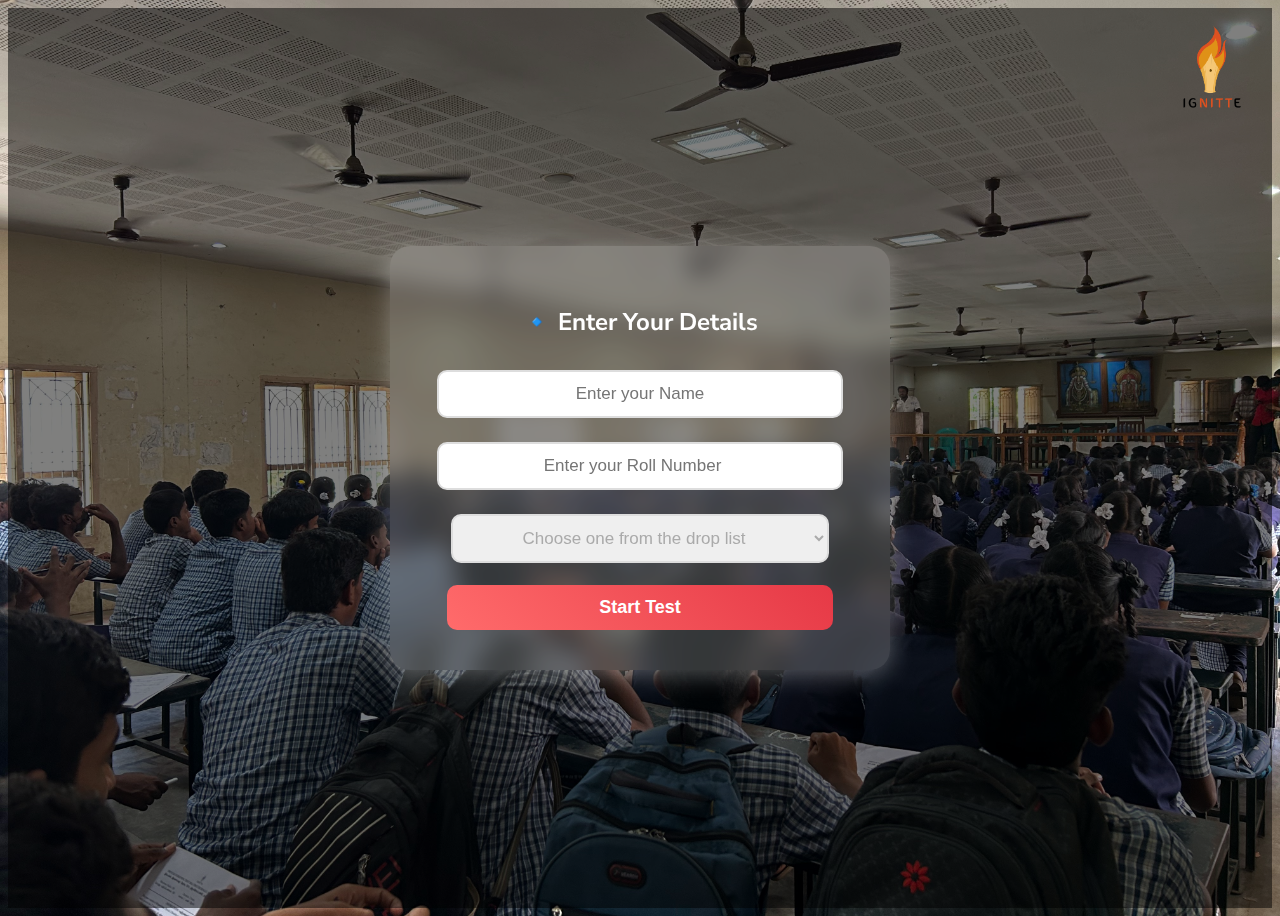
<file: index.html>
<!DOCTYPE html>
<html lang="en">
<head>
    <meta charset="UTF-8">
    <meta name="viewport" content="width=device-width, initial-scale=1.0">
    <title>Login - Online Test</title>
    
	
    <!-- 🖋 Google Font -->
    <link href="https://fonts.googleapis.com/css2?family=Nunito+Sans:wght@300;400;600;700&display=swap" rel="stylesheet">
    
    <style>
        /* 🌄 Background Image with Overlay */
        body {
            font-family: 'Nunito Sans', sans-serif;
            text-align: center;
            background: url('background.jpg') no-repeat center center fixed;
            background-size: cover;
            height: 100vh;
            display: flex;
            justify-content: center;
            align-items: center;
            position: relative;
        }

        /* 🌫 Dark Fading Effect */
        body::before {
            content: "";
            position: absolute;
            top: 0;
            left: 0;
            width: 100%;
            height: 100%;
            background: rgba(0, 0, 0, 0.5);
            z-index: -1;
        }

        /* 📦 Semi-Transparent Glassmorphism Form Container */
        .container {
            background: rgba(255, 255, 255, 0.2);
            padding: 40px;
            border-radius: 20px;
            box-shadow: 0px 5px 25px rgba(255, 255, 255, 0.3);
            width: 420px;
            text-align: center;
            position: relative;
            backdrop-filter: blur(12px);
        }

        /* 🏆 Logo Styling */
        .logo {
            position: absolute;
            top: 15px;
            right: 15px;
            width: 90px;
            height: auto;
        }

        /* 🔷 Stylish Title */
        h2 {
            font-weight: 700;
            font-size: 24px;
            color: #fff;
            margin-bottom: 20px;
        }

        /* 📥 Input Fields */
        input, select {
            width: 90%;
            padding: 12px;
            margin: 12px 0;
            font-size: 17px;
            border-radius: 10px;
            border: 2px solid #ddd;
            outline: none;
            transition: all 0.3s ease-in-out;
            text-align: center;
            color: #aaa; /* Faded effect */
        }

        /* 🖌 Stylish Input Focus Effect */
        input:focus, select:focus {
            border-color: #ff6b6b;
            box-shadow: 0px 0px 12px rgba(255, 107, 107, 0.4);
        }

        /* 🚀 Gradient Button */
        button {
            width: 92%;
            padding: 12px;
            background: linear-gradient(45deg, #ff6b6b, #e63946);
            color: white;
            font-size: 18px;
            font-weight: bold;
            border: none;
            border-radius: 10px;
            cursor: pointer;
            transition: all 0.3s ease-in-out;
            margin-top: 10px;
        }

        button:hover {
            background: linear-gradient(45deg, #e63946, #b71c1c);
            box-shadow: 0px 5px 15px rgba(255, 0, 0, 0.4);
        }

        /* 👌 Dropdown Placeholder Effect */
        select:valid {
            color: #000; /* Change to black when selected */
        }
    </style>
</head>
<body>
   

    <!-- 🏆 Logo Image -->
    <img src="logo.png" alt="Logo" class="logo">

    <div class="container">
        <h2>🔹 Enter Your Details</h2>
        <form id="loginForm">
            <input type="text" id="name" placeholder="Enter your Name" required><br>
            <input type="number" id="roll" placeholder="Enter your Roll Number" required><br>

            <!-- 👇 Updated Dropdown -->
            <select id="subject" required>
                <option value="" disabled selected hidden>Choose one from the drop list</option>
                <option value="math">Math</option>
                <option value="physics">Physics</option>
                <option value="chemistry">Chemistry</option>
                <option value="design">Design</option>
            </select><br>

            <button type="submit">Start Test</button>
        </form>
    </div>

    <script>
        document.getElementById("loginForm").addEventListener("submit", function(event) {
            event.preventDefault();
            let name = document.getElementById("name").value.trim();
            let roll = document.getElementById("roll").value.trim();
            let subject = document.getElementById("subject").value;

            if (name === "" || roll === "" || subject === "") {
                alert("Please fill in all details.");
                return;
            }

            if (!/^\d+$/.test(roll)) {
                alert("Roll Number should contain only numbers.");
                return;
            }

            // Store subject in sessionStorage
            sessionStorage.setItem("selectedSubject", subject);

            // Redirect based on subject
            if (subject === "math") {
                window.location.href = `mathtestpage.html?name=${name}&roll=${roll}&subject=${subject}`;
            } else if (subject === "physics") {
                window.location.href = `phytestpage.html?name=${name}&roll=${roll}&subject=${subject}`;
            } else if ( subject === "chemistry" ) {
                window.location.href = `chemtestpage.html?name=${name}&roll=${roll}&subject=${subject}`;
            } else {
                window.location.href = `designtest.html?name=${name}&roll=${roll}&subject=${subject}`;
            }
                
            
        });
    </script>

</body>
</html>
</file>
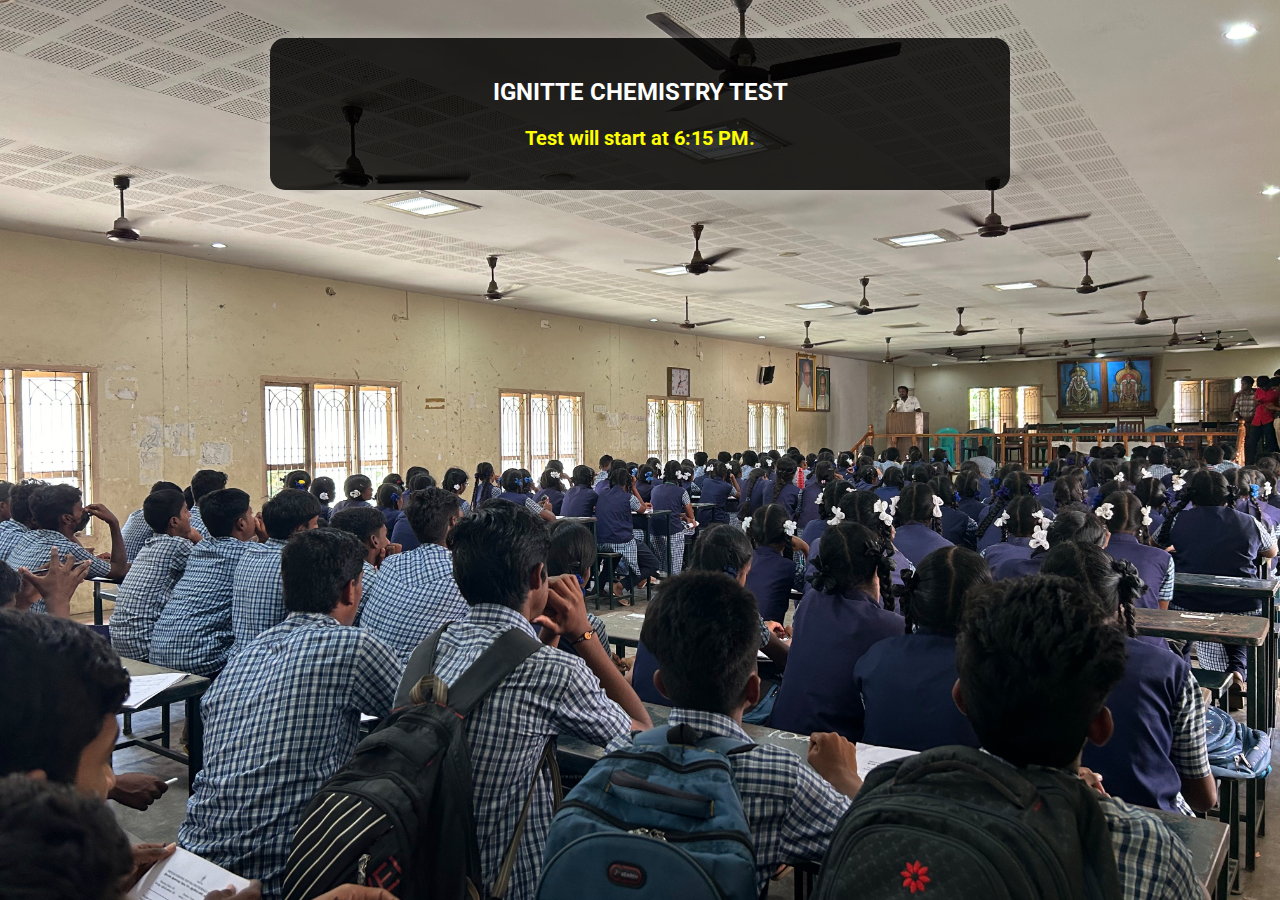
<file: chemtestpage.html>
<!DOCTYPE html>
<html lang="en">
<head>
    <meta charset="UTF-8">
    <meta name="viewport" content="width=device-width, initial-scale=1.0">
    <title>Chemistry Test</title>
    <link href="https://fonts.googleapis.com/css2?family=Roboto:wght@300;400;700&display=swap" rel="stylesheet">
    <style>
        body {
            font-family: 'Roboto', sans-serif;
            background: url('background.jpg') no-repeat center center fixed;
            background-size: cover;
            color: white;
            text-align: center;
            padding: 30px;
        }

        .container {
            background: rgba(0, 0, 0, 0.8);
            padding: 20px;
            border-radius: 15px;
            box-shadow: 0px 0px 15px rgba(255, 255, 255, 0.3);
            width: 80%;
            max-width: 700px;
            margin: auto;
        }

        .message {
            font-size: 20px;
            font-weight: bold;
            color: yellow;
        }

        .hidden {
            display: none;
        }

        .question img {
            width: 100%;
            max-width: 400px;
            border-radius: 10px;
            margin: 10px 0;
        }
    </style>
</head>
<body>

    <div class="container">
        <h2> IGNITTE CHEMISTRY TEST </h2>
        <p id="testMessage" class="message"></p>

        <div id="testContent" class="hidden">
            <!-- MCQ Questions -->
            <div class="question">
                <p><b>1️⃣</b></p>
                <img src="m1.png" alt="Question 1">
                <br>
                <input type="radio" name="m1" value="A"> A
                <input type="radio" name="m1" value="B"> B
                <input type="radio" name="m1" value="C"> C
                <input type="radio" name="m1" value="D"> D
            </div>

            <div class="question">
                <p><b>2️⃣</b></p>
                <img src="m2.png" alt="Question 2">
                <br>
                <input type="radio" name="m2" value="A"> A
                <input type="radio" name="m2" value="B"> B
                <input type="radio" name="m2" value="C"> C
                <input type="radio" name="m2" value="D"> D
            </div>

            <div class="question">
                <p><b>3️⃣</b></p>
                <img src="m3.png" alt="Question 3">
                <br>
                <input type="radio" name="m3" value="A"> A
                <input type="radio" name="m3" value="B"> B
                <input type="radio" name="m3" value="C"> C
                <input type="radio" name="m3" value="D"> D
            </div>

            <div class="question">
                <p><b>4️⃣</b></p>
                <img src="m4.png" alt="Question 4">
                <br>
                <input type="radio" name="m4" value="A"> A
                <input type="radio" name="m4" value="B"> B
                <input type="radio" name="m4" value="C"> C
                <input type="radio" name="m4" value="D"> D
            </div>

            <div class="question">
                <p><b>5️⃣</b></p>
                <img src="m5.png" alt="Question 5">
                <br>
                <input type="radio" name="m5" value="A"> A
                <input type="radio" name="m5" value="B"> B
                <input type="radio" name="m5" value="C"> C
                <input type="radio" name="m5" value="D"> D
            </div>

            <div class="question">
                <p><b>6️⃣</b></p>
                <img src="m6.png" alt="Question 6">
                <br>
                <input type="radio" name="m6" value="A"> A
                <input type="radio" name="m6" value="B"> B
                <input type="radio" name="m6" value="C"> C
                <input type="radio" name="m6" value="D"> D
            </div>

            <!-- Integer Type Questions -->
            <div class="question">
                <p><b>7️⃣</b></p>
                <img src="i1.png" alt="Question 7">
                <br>
                <input type="number" name="i1">
            </div>

            <div class="question">
                <p><b>8️⃣</b></p>
                <img src="i2.png" alt="Question 8">
                <br>
                <input type="number" name="i2">
            </div>

            <div class="question">
                <p><b>9️⃣</b></p>
                <img src="i3.png" alt="Question 9">
                <br>
                <input type="number" name="i3">
            </div>

            <div class="question">
                <p><b>🔟</b></p>
                <img src="i4.png" alt="Question 10">
                <br>
                <input type="number" name="i4">
            </div>
        </div>
    </div>

    <script>
        function checkTime() {
            let now = new Date();
            let hours = now.getHours();
            let minutes = now.getMinutes();

            if (hours < 18 || (hours === 18 && minutes < 15)) {
                document.getElementById("testMessage").textContent = "Test will start at 6:15 PM.";
                return;
            } 

            if (hours === 18 && minutes >= 30) {
                document.getElementById("testMessage").textContent = "Test has ended.";
                return;
            }

            document.getElementById("testMessage").classList.add("hidden");
            document.getElementById("testContent").classList.remove("hidden");

            let testEndTime = new Date();
            testEndTime.setHours(18, 30, 0, 0); // 5:50 PM
            let timeRemaining = testEndTime - now;

            setTimeout(() => window.location.href = "resultloader.html", timeRemaining);
        }

        checkTime();
    </script>

</body>
</html>
</file>
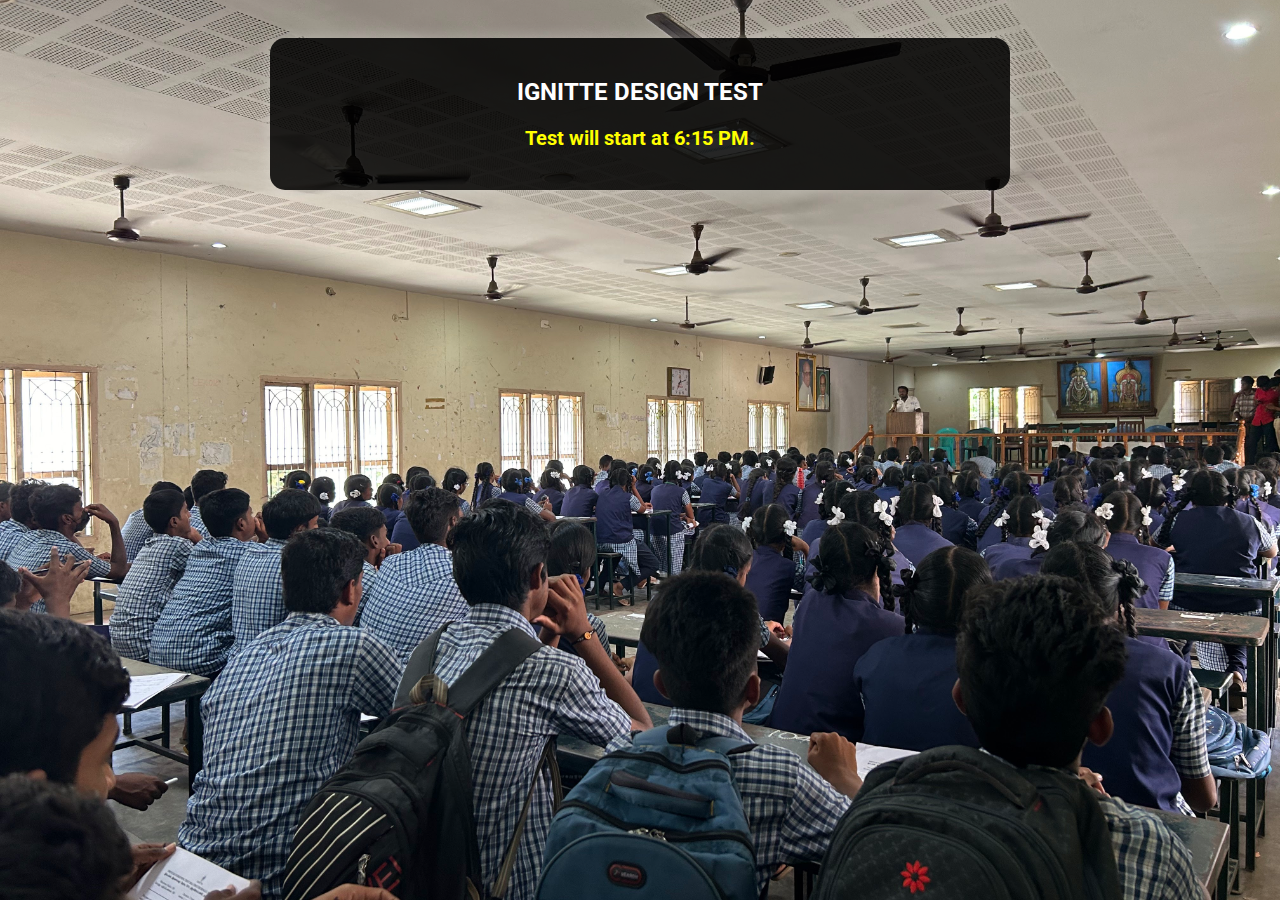
<file: designtest.html>
<!DOCTYPE html>
<html lang="en">
<head>
    <meta charset="UTF-8">
    <meta name="viewport" content="width=device-width, initial-scale=1.0">
    <title>Design Test</title>
    <link href="https://fonts.googleapis.com/css2?family=Roboto:wght@300;400;700&display=swap" rel="stylesheet">
    <style>
        body {
            font-family: 'Roboto', sans-serif;
            background: url('background.jpg') no-repeat center center fixed;
            background-size: cover;
            color: white;
            text-align: center;
            padding: 30px;
        }

        .container {
            background: rgba(0, 0, 0, 0.85);
            padding: 20px;
            border-radius: 15px;
            box-shadow: 0px 0px 15px rgba(255, 255, 255, 0.3);
            width: 80%;
            max-width: 700px;
            margin: auto;
        }

        .message {
            font-size: 20px;
            font-weight: bold;
            color: yellow;
        }

        .hidden {
            display: none;
        }

        .question img {
            width: 100%;
            max-width: 600px;
            border-radius: 10px;
            margin: 10px 0;
        }

        .question {
            margin-bottom: 20px;
            padding: 10px;
            background: rgba(255, 255, 255, 0.1);
            border-radius: 10px;
        }

    </style>
</head>
<body>

    <div class="container">
        <h2> IGNITTE DESIGN TEST </h2>
        <p id="testMessage" class="message"></p>

        <div id="testContent" class="hidden">
            <!-- 10 MCQ Questions -->
            <div class="question">
                <p><b>1️⃣ Question:</b></p>
                <img src="A1.png" alt="MCQ 1">
                <br>
                <input type="radio" name="A1" value="A"> A
                <input type="radio" name="A1" value="B"> B
                <input type="radio" name="A1" value="C"> C
                <input type="radio" name="A1" value="D"> D
            </div>

            <div class="question">
                <p><b>2️⃣ Question:</b></p>
                <img src="A2.png" alt="MCQ 2">
                <br>
                <input type="radio" name="A2" value="A"> A
                <input type="radio" name="A2" value="B"> B
                <input type="radio" name="A2" value="C"> C
                <input type="radio" name="A2" value="D"> D
            </div>

            <div class="question">
                <p><b>3️⃣ Question:</b></p>
                <img src="A3.png" alt="MCQ 3">
                <br>
                <input type="radio" name="A3" value="A"> A
                <input type="radio" name="A3" value="B"> B
                <input type="radio" name="A3" value="C"> C
                <input type="radio" name="A3" value="D"> D
            </div>

            <div class="question">
                <p><b>4️⃣ Question:</b></p>
                <img src="A4.png" alt="MCQ 4">
                <br>
                <input type="radio" name="A4" value="A"> A
                <input type="radio" name="A4" value="B"> B
                <input type="radio" name="A4" value="C"> C
                <input type="radio" name="A4" value="D"> D
            </div>

            <div class="question">
                <p><b>5️⃣ Question:</b></p>
                <img src="A5.png" alt="MCQ 5">
                <br>
                <input type="radio" name="A5" value="A"> A
                <input type="radio" name="A5" value="B"> B
                <input type="radio" name="A5" value="C"> C
                <input type="radio" name="A5" value="D"> D
            </div>

            <div class="question">
                <p><b>6️⃣ Question:</b></p>
                <img src="A6.png" alt="MCQ 6">
                <br>
                <input type="radio" name="A6" value="A"> A
                <input type="radio" name="A6" value="B"> B
                <input type="radio" name="A6" value="C"> C
                <input type="radio" name="A6" value="D"> D
            </div>

            <div class="question">
                <p><b>7️⃣ Question:</b></p>
                <img src="A7.png" alt="MCQ 7">
                <br>
                <input type="radio" name="A7" value="A"> A
                <input type="radio" name="A7" value="B"> B
                <input type="radio" name="A7" value="C"> C
                <input type="radio" name="A7" value="D"> D
            </div>

            <div class="question">
                <p><b>8️⃣ Question:</b></p>
                <img src="A8.png" alt="MCQ 8">
                <br>
                <input type="radio" name="A8" value="A"> A
                <input type="radio" name="A8" value="B"> B
                <input type="radio" name="A8" value="C"> C
                <input type="radio" name="A8" value="D"> D
            </div>

            <div class="question">
                <p><b>9️⃣ Question:</b></p>
                <img src="A9.png" alt="MCQ 9">
                <br>
                <input type="radio" name="A9" value="A"> A
                <input type="radio" name="A9" value="B"> B
                <input type="radio" name="A9" value="C"> C
                <input type="radio" name="A9" value="D"> D
            </div>

            <div class="question">
                <p><b>🔟 Question:</b></p>
                <img src="A10.png" alt="MCQ 10">
                <br>
                <input type="radio" name="A10" value="A"> A
                <input type="radio" name="A10" value="B"> B
                <input type="radio" name="A10" value="C"> C
                <input type="radio" name="A10" value="D"> D
            </div>

        </div>
    </div>

    <script>
        function checkTime() {
            let now = new Date();
            let hours = now.getHours();
            let minutes = now.getMinutes();

            if (hours < 18 || (hours === 18 && minutes < 15)) {
                document.getElementById("testMessage").textContent = "Test will start at 6:15 PM.";
                return;
            } 

            if (hours === 18 && minutes >= 30) {
                document.getElementById("testMessage").textContent = "Test has ended.";
                return;
            }

            document.getElementById("testMessage").classList.add("hidden");
            document.getElementById("testContent").classList.remove("hidden");

            let timeRemaining = (30 - minutes) * 60 * 1000;
            setTimeout(() => window.location.href = "resultloader.html", timeRemaining);
        }

        checkTime();
    </script>

</body>
</html>
</file>
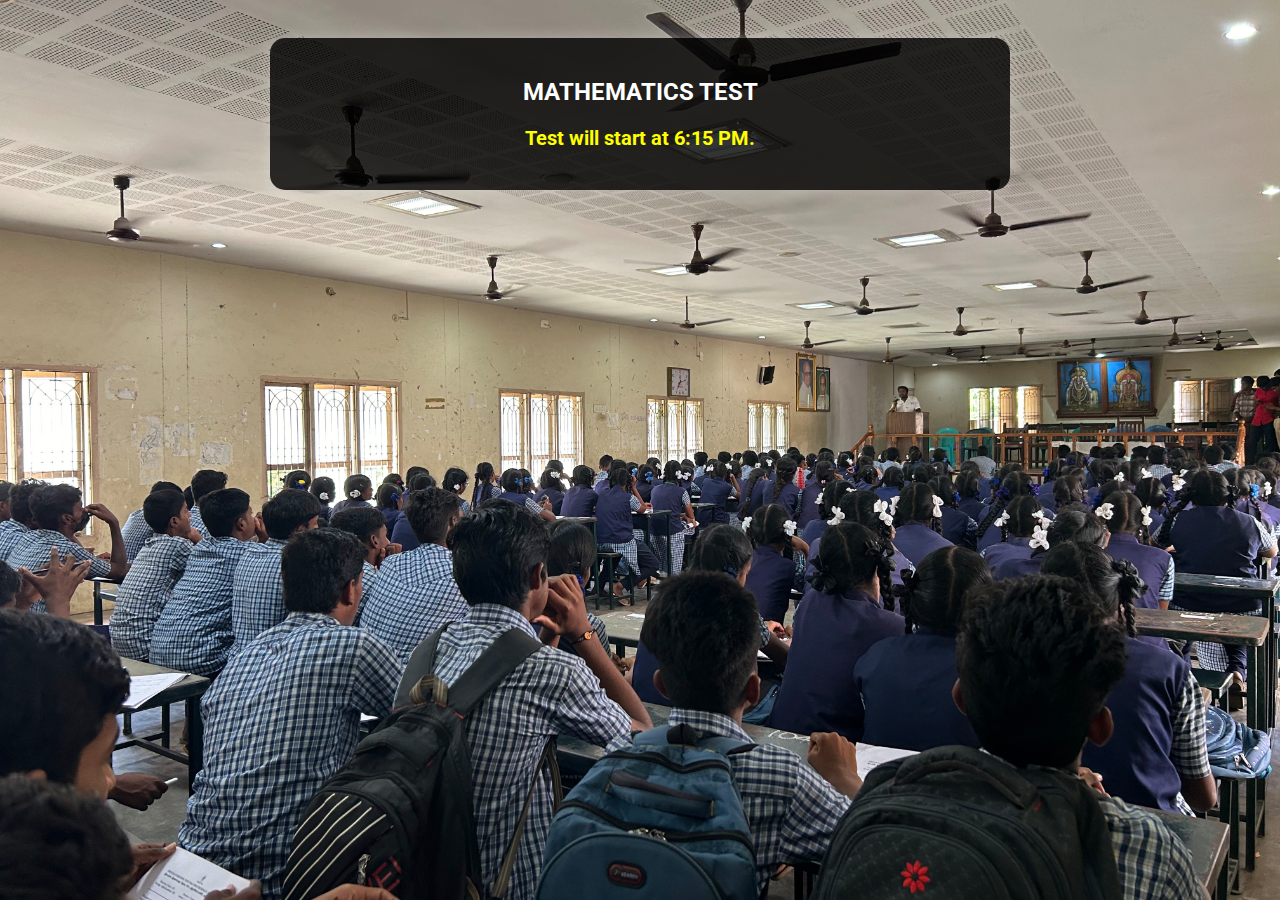
<file: mathtestpage.html>
<!DOCTYPE html>
<html lang="en">
<head>
    <meta charset="UTF-8">
    <meta name="viewport" content="width=device-width, initial-scale=1.0">
    <title>MATH TEST</title>
    <link href="https://fonts.googleapis.com/css2?family=Roboto:wght@300;400;700&display=swap" rel="stylesheet">
    
    <style>
        body {
            font-family: 'Roboto', sans-serif;
            background: url('background.jpg') no-repeat center center fixed;
            background-size: cover;
            color: white;
            text-align: center;
            padding: 30px;
        }

        .container {
            background: rgba(0, 0, 0, 0.8);
            padding: 20px;
            border-radius: 15px;
            box-shadow: 0px 0px 15px rgba(255, 255, 255, 0.3);
            width: 80%;
            max-width: 700px;
            margin: auto;
        }

        .message {
            font-size: 20px;
            font-weight: bold;
            color: yellow;
        }

        .hidden {
            display: none;
        }

        .question img {
            width: 100%;
            max-width: 400px;
            border-radius: 10px;
            margin: 10px 0;
        }
    </style>
</head>
<body>

    <div class="container">
        <h2> MATHEMATICS TEST </h2>
        <p id="testMessage" class="message"></p>

        <div id="testContent" class="hidden">
            <!-- Questions (MCQs & Integer Type) -->
            <div class="question">
                <p><b>1️⃣ Question 1:</b></p>
                <img src="mcq1.png" alt="MCQ 1">
                <br>
                <input type="radio" name="q1" value="A"> A
                <input type="radio" name="q1" value="B"> B
                <input type="radio" name="q1" value="C"> C
                <input type="radio" name="q1" value="D"> D
            </div>

            <div class="question">
                <p><b>2️⃣ Question 2:</b></p>
                <img src="mcq2.png" alt="MCQ 2">
                <br>
                <input type="radio" name="q2" value="A"> A
                <input type="radio" name="q2" value="B"> B
                <input type="radio" name="q2" value="C"> C
                <input type="radio" name="q2" value="D"> D
            </div>

            <div class="question">
                <p><b>3️⃣ Question 3:</b></p>
                <img src="mcq3.png" alt="MCQ 3">
                <br>
                <input type="radio" name="q3" value="A"> A
                <input type="radio" name="q3" value="B"> B
                <input type="radio" name="q3" value="C"> C
                <input type="radio" name="q3" value="D"> D
            </div>

            <div class="question">
                <p><b>4️⃣ Question 4:</b></p>
                <img src="mcq4.png" alt="MCQ 4">
                <br>
                <input type="radio" name="q4" value="A"> A
                <input type="radio" name="q4" value="B"> B
                <input type="radio" name="q4" value="C"> C
                <input type="radio" name="q4" value="D"> D
            </div>

            <div class="question">
                <p><b>5️⃣ Question 5:</b></p>
                <img src="mcq5.png" alt="MCQ 5">
                <br>
                <input type="radio" name="q5" value="A"> A
                <input type="radio" name="q5" value="B"> B
                <input type="radio" name="q5" value="C"> C
                <input type="radio" name="q5" value="D"> D
            </div>

            <!-- Integer Type Questions -->
            <div class="question">
                <p><b>6️⃣ Solve this:</b></p>
                <img src="int1.png" alt="Integer Q1">
                <br>
                <input type="number" name="int1">
            </div>

            <div class="question">
                <p><b>7️⃣ Solve this:</b></p>
                <img src="int2.png" alt="Integer Q2">
                <br>
                <input type="number" name="int2">
            </div>

            <div class="question">
                <p><b>8️⃣ Solve this:</b></p>
                <img src="int3.png" alt="Integer Q3">
                <br>
                <input type="number" name="int3">
            </div>

            <div class="question">
                <p><b>9️⃣ Solve this:</b></p>
                <img src="int4.png" alt="Integer Q4">
                <br>
                <input type="number" name="int4">
            </div>

            <div class="question">
                <p><b>🔟 Solve this:</b></p>
                <img src="int5.png" alt="Integer Q5">
                <br>
                <input type="number" name="int5">
            </div>
        </div>
    </div>

    <script>
        function checkTime() {
            let now = new Date();
            let hours = now.getHours();
            let minutes = now.getMinutes();

            if (hours < 18 || (hours === 18 && minutes < 15)) {
                document.getElementById("testMessage").textContent = "Test will start at 6:15 PM.";
                return;
            } 

            if (hours === 18 && minutes >= 30) {
                document.getElementById("testMessage").textContent = "Test has ended.";
                return;
            }

            document.getElementById("testMessage").classList.add("hidden");
            document.getElementById("testContent").classList.remove("hidden");

            let testEndTime = new Date();
            testEndTime.setHours(18, 30, 0, 0); // 5:50 PM
            let timeRemaining = testEndTime - now;

            setTimeout(() => window.location.href = "resultloader.html", timeRemaining);
        }

        checkTime();
    </script>

</body>
</html>
</file>
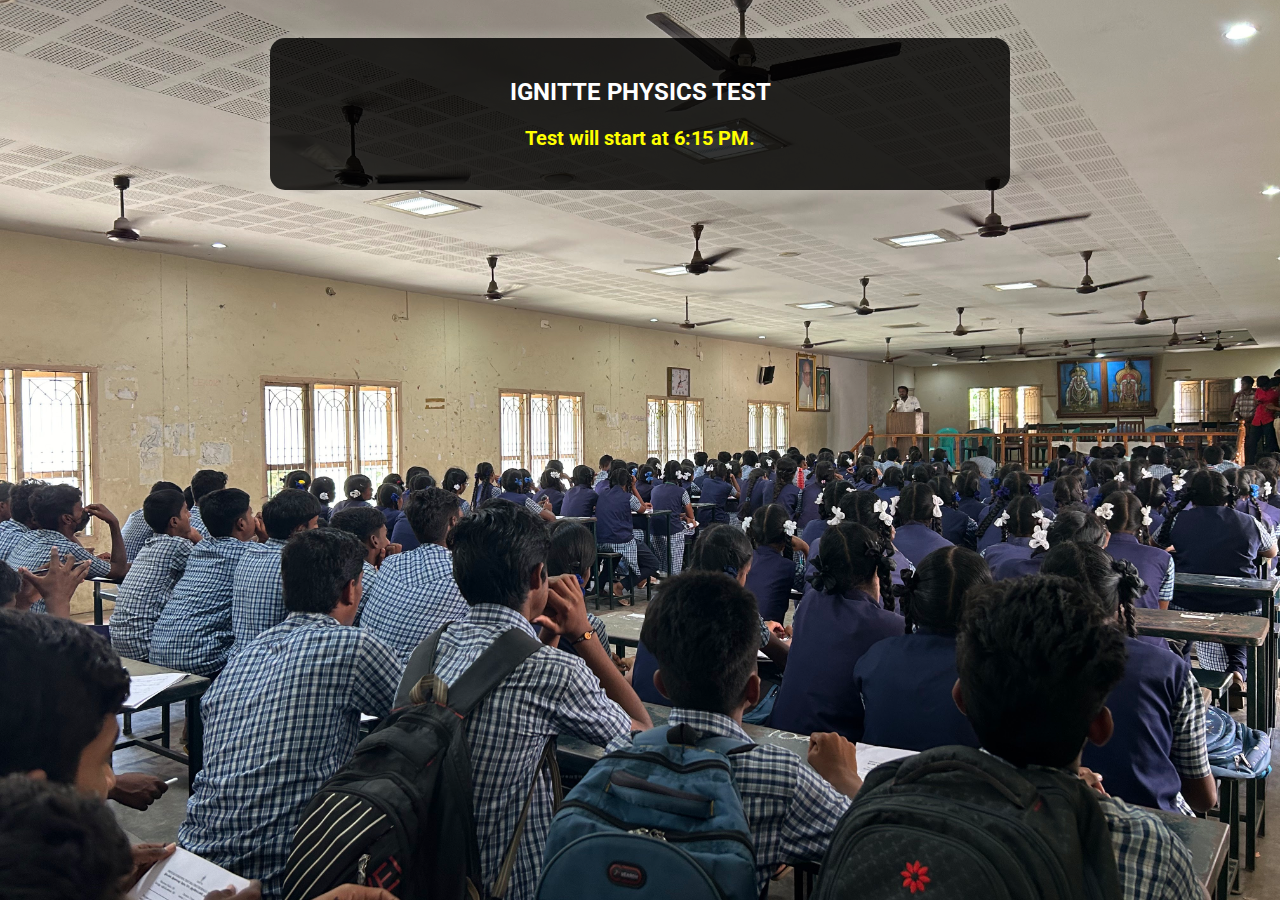
<file: phytestpage.html>
<!DOCTYPE html>
<html lang="en">
<head>
    <meta charset="UTF-8">
    <meta name="viewport" content="width=device-width, initial-scale=1.0">
    <title>Physics Test</title>
    <link href="https://fonts.googleapis.com/css2?family=Roboto:wght@300;400;700&display=swap" rel="stylesheet">
    <style>
        body {
            font-family: 'Roboto', sans-serif;
            background: url('background.jpg') no-repeat center center fixed;
            background-size: cover;
            color: white;
            text-align: center;
            padding: 30px;
        }

        .container {
            background: rgba(0, 0, 0, 0.8);
            padding: 20px;
            border-radius: 15px;
            box-shadow: 0px 0px 15px rgba(255, 255, 255, 0.3);
            width: 80%;
            max-width: 700px;
            margin: auto;
        }

        .message {
            font-size: 20px;
            font-weight: bold;
            color: yellow;
        }

        .hidden {
            display: none;
        }

        .question img {
            width: 100%;
            max-width: 400px;
            border-radius: 10px;
            margin: 10px 0;
        }
    </style>
</head>
<body>

    <div class="container">
        <h2> IGNITTE PHYSICS TEST </h2>
        <p id="testMessage" class="message"></p>

        <div id="testContent" class="hidden">
            <!-- MCQ Questions -->
            <div class="question">
                <p><b>1️⃣</b></p>
                <img src="mc1.png" alt="MCQ 1">
                <br>
                <input type="radio" name="mc1" value="A"> A
                <input type="radio" name="mc1" value="B"> B
                <input type="radio" name="mc1" value="C"> C
                <input type="radio" name="mc1" value="D"> D
            </div>

            <div class="question">
                <p><b>2️⃣</b></p>
                <img src="mc2.png" alt="MCQ 2">
                <br>
                <input type="radio" name="mc2" value="A"> A
                <input type="radio" name="mc2" value="B"> B
                <input type="radio" name="mc2" value="C"> C
                <input type="radio" name="mc2" value="D"> D
            </div>

            <div class="question">
                <p><b>3️⃣</b></p>
                <img src="mc3.png" alt="MCQ 3">
                <br>
                <input type="radio" name="mc3" value="A"> A
                <input type="radio" name="mc3" value="B"> B
                <input type="radio" name="mc3" value="C"> C
                <input type="radio" name="mc3" value="D"> D
            </div>

            <div class="question">
                <p><b>4️⃣</b></p>
                <img src="mc4.png" alt="MCQ 4">
                <br>
                <input type="radio" name="mc4" value="A"> A
                <input type="radio" name="mc4" value="B"> B
                <input type="radio" name="mc4" value="C"> C
                <input type="radio" name="mc4" value="D"> D
            </div>

            <div class="question">
                <p><b>5️⃣</b></p>
                <img src="mc5.png" alt="MCQ 5">
                <br>
                <input type="radio" name="mc5" value="A"> A
                <input type="radio" name="mc5" value="B"> B
                <input type="radio" name="mc5" value="C"> C
                <input type="radio" name="mc5" value="D"> D
            </div>

            <div class="question">
                <p><b>6️⃣</b></p>
                <img src="mc6.png" alt="MCQ 6">
                <br>
                <input type="radio" name="mc6" value="A"> A
                <input type="radio" name="mc6" value="B"> B
                <input type="radio" name="mc6" value="C"> C
                <input type="radio" name="mc6" value="D"> D
            </div>

            <div class="question">
                <p><b>7️⃣</b></p>
                <img src="mc7.png" alt="MCQ 7">
                <br>
                <input type="radio" name="mc7" value="A"> A
                <input type="radio" name="mc7" value="B"> B
                <input type="radio" name="mc7" value="C"> C
                <input type="radio" name="mc7" value="D"> D
            </div>

            <!-- Integer Type Questions -->
            <div class="question">
                <p><b>8️⃣</b></p>
                <img src="in1.png" alt="Integer 1">
                <br>
                <input type="number" name="in1">
            </div>

            <div class="question">
                <p><b>9️⃣</b></p>
                <img src="in2.png" alt="Integer 2">
                <br>
                <input type="number" name="in2">
            </div>

            <div class="question">
                <p><b>🔟</b></p>
                <img src="in3.png" alt="Integer 3">
                <br>
                <input type="number" name="in3">
            </div>
        </div>
    </div>

    <script>
        function checkTime() {
            let now = new Date();
            let hours = now.getHours();
            let minutes = now.getMinutes();

            if (hours < 18 || (hours === 18 && minutes < 15)) {
                document.getElementById("testMessage").textContent = "Test will start at 6:15 PM.";
                return;
            } 

            if (hours === 18 && minutes >= 30) {
                document.getElementById("testMessage").textContent = "Test has ended.";
                return;
            }

            document.getElementById("testMessage").classList.add("hidden");
            document.getElementById("testContent").classList.remove("hidden");

            let testEndTime = new Date();
            testEndTime.setHours(18, 30, 0, 0); // 5:50 PM
            let timeRemaining = testEndTime - now;

            setTimeout(() => window.location.href = "resultloader.html", timeRemaining);
        }

        checkTime();
    </script>

</body>
</html>
</file>
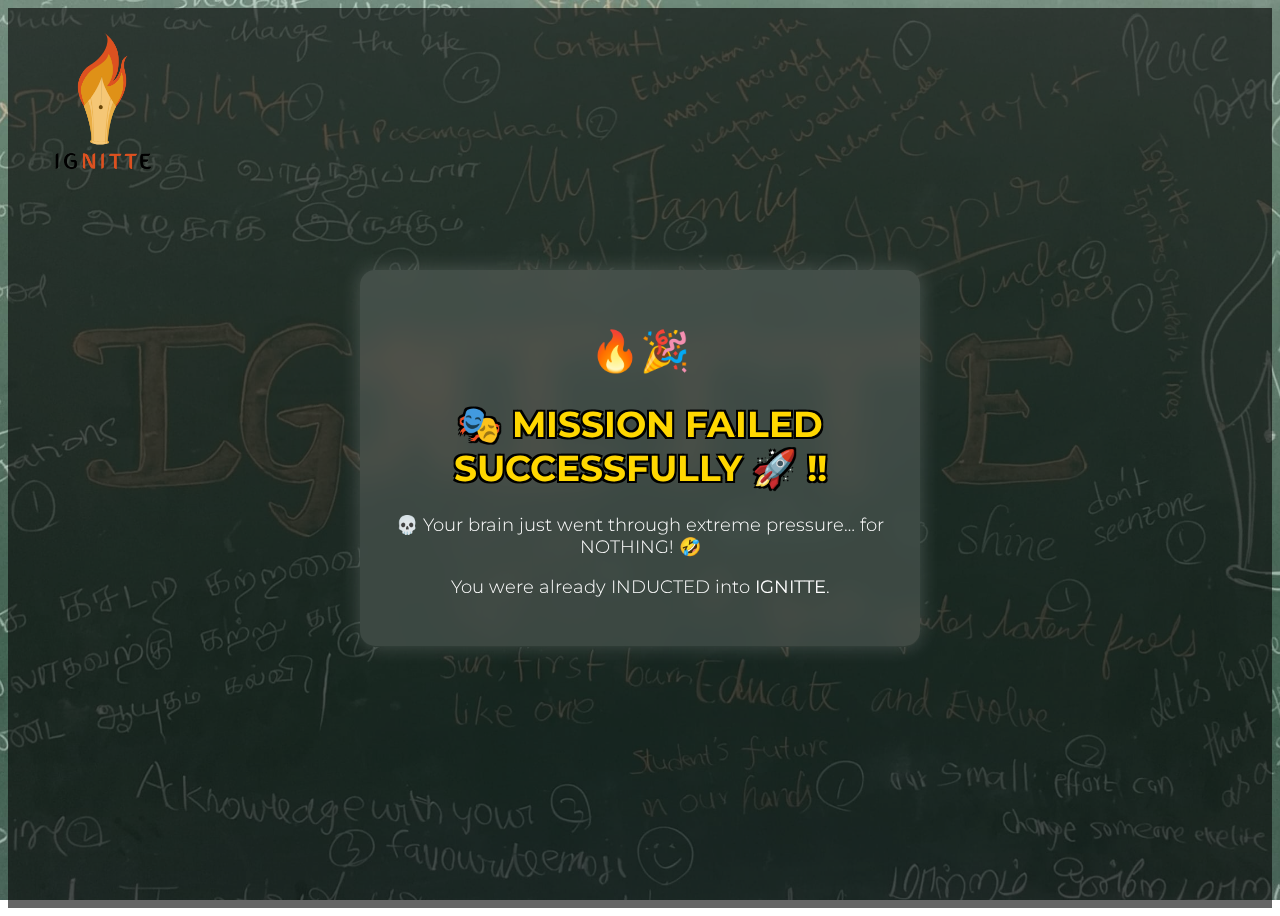
<file: prank.html>
<!DOCTYPE html>
<html lang="en">
<head>
    <meta charset="UTF-8">
    <meta name="viewport" content="width=device-width, initial-scale=1.0">
    <title>IGNITTE Induction</title>
    <link href="https://fonts.googleapis.com/css2?family=Montserrat:wght@300;700&display=swap" rel="stylesheet">
    <style>
        body {
            font-family: 'Montserrat', sans-serif;
            background: url('prank1.jpeg') no-repeat center center fixed;
            background-size: cover;
            height: 100vh;
            display: flex;
            justify-content: center; /* Centering the dialog box */
            align-items: center;
            position: relative;
        }

        /* 🎨 Faded Overlay Effect */
        body::before {
            content: "";
            position: absolute;
            top: 0;
            left: 0;
            width: 100%;
            height: 100%;
            background: rgba(0, 0, 0, 0.6);
            z-index: -1;
        }

        /* 🔥 IGNITTE Logo (Left Corner) */
        .logo {
            position: absolute;
            top: 20px;
            left: 20px;
            width: 150px; /* Adjust size */
            height: auto;
        }

        /* 🎯 Centered Message Box with Semi-Transparent Glassmorphism */
        .message {
            background: rgba(255, 255, 255, 0.15); /* Semi-transparent */
            padding: 30px;
            border-radius: 15px;
            box-shadow: 0px 0px 20px rgba(255, 255, 255, 0.2);
            text-align: center;
            max-width: 500px;
            backdrop-filter: blur(15px); /* More Glass Effect */
            animation: fadeIn 2s ease-in-out;
        }

        /* ✨ Smooth Fade-in Animation */
        @keyframes fadeIn {
            from { opacity: 0; transform: scale(0.9); }
            to { opacity: 1; transform: scale(1); }
        }

        /* 🌟 Improved Congratulations Effect */
        .congrats {
            font-size: 36px;
            font-weight: bold;
            color: #FFD700; /* Gold/Yellow */
            text-shadow: 
                -2px -2px 0 black,  
                2px -2px 0 black,  
                -2px 2px 0 black,  
                2px 2px 0 black; /* Creates a black border effect */
        }

        p {
            font-size: 18px;
            color: white;
            font-weight: 300;
        }

        .emoji {
            font-size: 40px;
        }
    </style>
</head>
<body>

    <!-- IGNITTE Logo in the Left Corner -->
    <img src="logo.png" alt="IGNITTE Logo" class="logo">

    <!-- Centered Message Box -->
    <div class="message">
        <h1 class="emoji">🔥🎉</h1>
        <h1 class="congrats">🎭 MISSION FAILED SUCCESSFULLY 🚀 !! </h1>
        <p>💀 Your brain just went through extreme pressure… for NOTHING! 🤣</p>
        <p>You were already INDUCTED into <b>IGNITTE</b>.</p>
    </div>

</body>
</html>
</file>
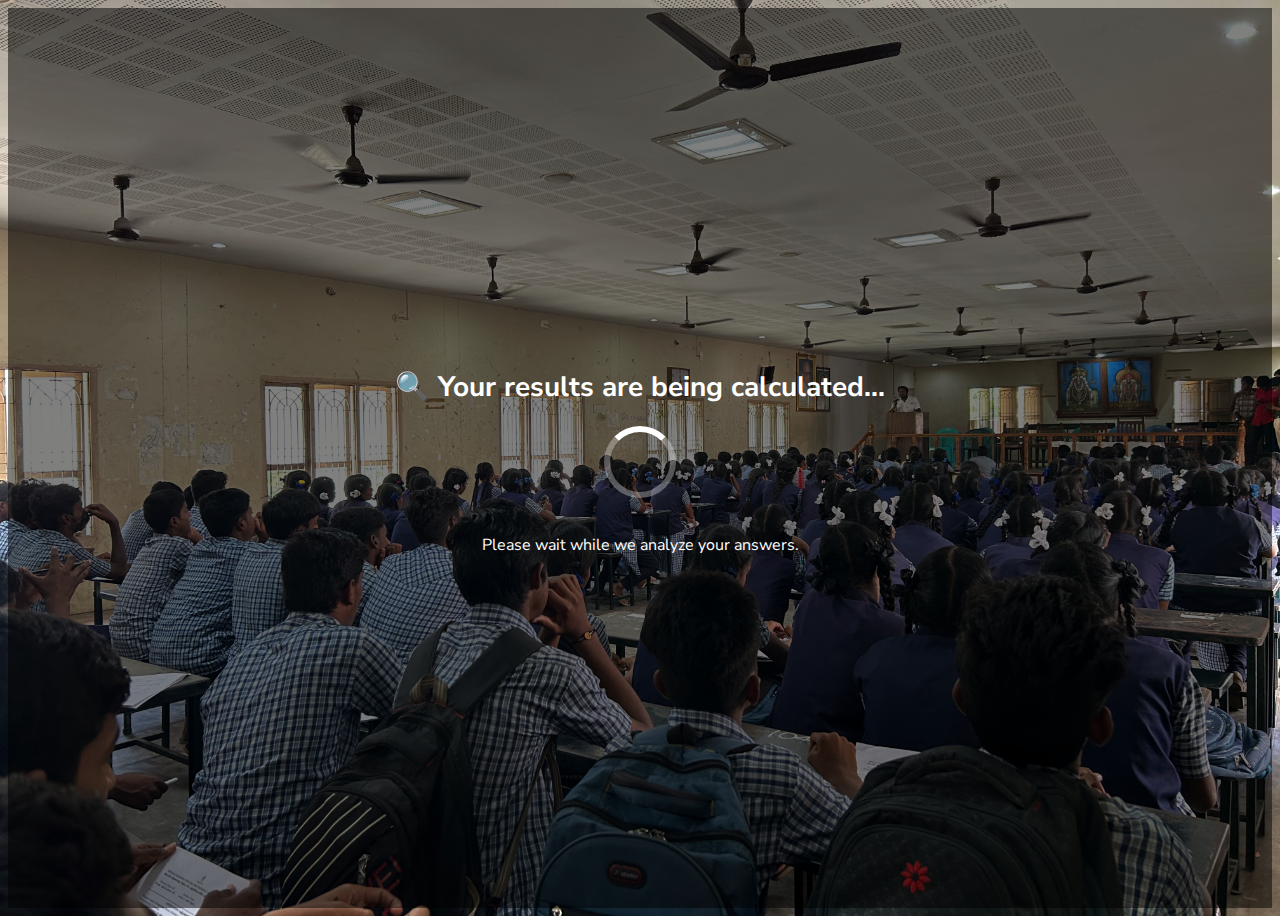
<file: resultloader.html>
<!DOCTYPE html>
<html lang="en">
<head>
    <meta charset="UTF-8">
    <meta name="viewport" content="width=device-width, initial-scale=1.0">
    <title>Loading Results...</title>
    
    <!-- Google Font -->
    <link href="https://fonts.googleapis.com/css2?family=Nunito+Sans:wght@300;400;600;700&display=swap" rel="stylesheet">
    
    <style>
        /* Background Image */
        body {
            font-family: 'Nunito Sans', sans-serif;
            text-align: center;
            background: url('background.jpg') no-repeat center center fixed;
            background-size: cover;
            height: 100vh;
            display: flex;
            justify-content: center;
            align-items: center;
            flex-direction: column;
            color: white;
            position: relative;
        }

        /* Dark Overlay */
        body::before {
            content: "";
            position: absolute;
            top: 0;
            left: 0;
            width: 100%;
            height: 100%;
            background: rgba(0, 0, 0, 0.5);
            z-index: -1;
        }

        /* Loading Text */
        h2 {
            font-weight: 700;
            font-size: 28px;
            margin-bottom: 20px;
        }

        /* Loader Animation */
        .loader {
            border: 6px solid rgba(255, 255, 255, 0.3);
            border-radius: 50%;
            border-top: 6px solid white;
            width: 60px;
            height: 60px;
            animation: spin 1s linear infinite;
            margin-bottom: 20px;
        }

        @keyframes spin {
            0% { transform: rotate(0deg); }
            100% { transform: rotate(360deg); }
        }

        /* Secret Input */
        .secret-container {
            display: none;
            margin-top: 20px;
        }

        input {
            padding: 10px;
            border-radius: 5px;
            border: 2px solid white;
            font-size: 16px;
            text-align: center;
            width: 250px;
        }

        button {
            margin-top: 10px;
            padding: 10px 20px;
            font-size: 16px;
            font-weight: bold;
            color: white;
            background: linear-gradient(45deg, #ff6b6b, #e63946);
            border: none;
            border-radius: 5px;
            cursor: pointer;
        }

        button:hover {
            background: linear-gradient(45deg, #e63946, #b71c1c);
        }
    </style>
</head>
<body>

    <h2>🔍 Your results are being calculated...</h2>
    <div class="loader"></div>
    <p>Please wait while we analyze your answers.</p>

    <!-- Secret Input for Manual Control -->
    <div class="secret-container" id="secretContainer">
        <p>👑 Admin Access Required</p>
        <input type="password" id="secretKey" placeholder="Enter the Password">
        <button onclick="manualRedirect()">Unlock</button>
    </div>

    <script>
        // Auto Redirect After 2 Minutes (120000 ms)
        setTimeout(() => {
            window.location.href = "prank.html";
        }, 120000);

        // Show Admin Input After 30 Seconds
        setTimeout(() => {
            document.getElementById("secretContainer").style.display = "block";
        }, 30000);

        // Manual Redirect (Admin Override)
        function manualRedirect() {
            const key = document.getElementById("secretKey").value;
            if (key === "ignitte2025") {  // Change this to your secret key
                window.location.href = "prank.html";
            } else {
                alert("❌ Incorrect Key! Access Denied.");
            }
        }
    </script>

</body>
</html>
</file>
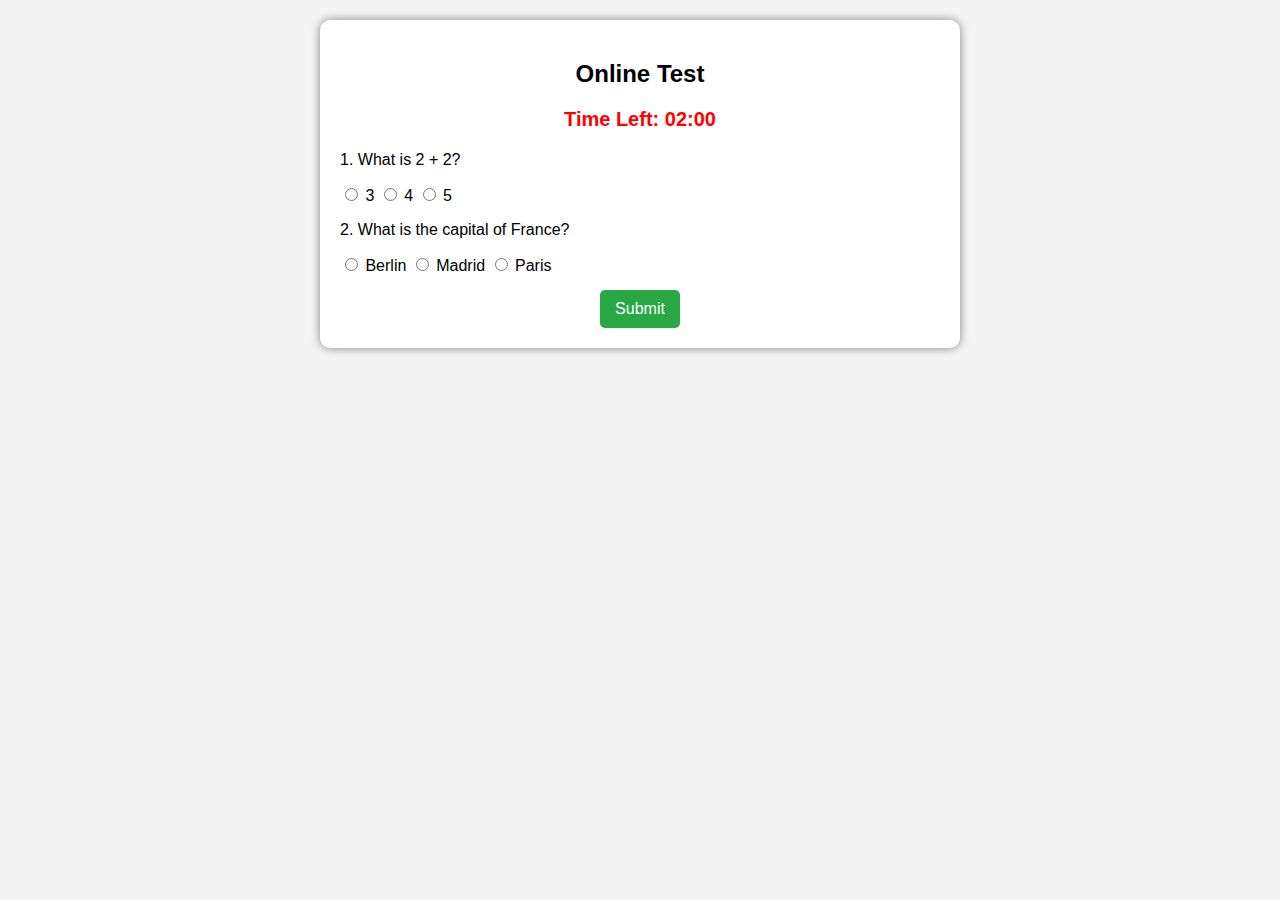
<file: test.html>
<!DOCTYPE html>
<html lang="en">
<head>
    <meta charset="UTF-8">
    <meta name="viewport" content="width=device-width, initial-scale=1.0">
    <title>Online Test</title>
    <style>
        body {
            font-family: Arial, sans-serif;
            text-align: center;
            margin: 20px;
            background-color: #f4f4f4;
        }
        .container {
            background: white;
            padding: 20px;
            max-width: 600px;
            margin: auto;
            border-radius: 10px;
            box-shadow: 0px 0px 10px gray;
        }
        .question {
            margin: 15px 0;
            text-align: left;
        }
        .timer {
            font-size: 20px;
            font-weight: bold;
            color: red;
        }
        .warning {
            color: orange;
            font-weight: bold;
            display: none;
        }
        button {
            padding: 10px 15px;
            font-size: 16px;
            background: #28a745;
            color: white;
            border: none;
            cursor: pointer;
            border-radius: 5px;
        }
        button:hover {
            background: #218838;
        }
    </style>
</head>
<body>

<div class="container">
    <h2>Online Test</h2>
    <p class="timer">Time Left: <span id="time">02:00</span></p>
    <p class="warning" id="warning">⚠️ Hurry up! Only 10 seconds left.</p>

    <form id="quizForm">
        <div class="question">
            <p>1. What is 2 + 2?</p>
            <input type="radio" name="q1" value="3"> 3
            <input type="radio" name="q1" value="4"> 4
            <input type="radio" name="q1" value="5"> 5
        </div>

        <div class="question">
            <p>2. What is the capital of France?</p>
            <input type="radio" name="q2" value="Berlin"> Berlin
            <input type="radio" name="q2" value="Madrid"> Madrid
            <input type="radio" name="q2" value="Paris"> Paris
        </div>

        <!-- Add 8 more questions like the above -->

        <button type="button" onclick="submitTest()">Submit</button>
    </form>
</div>

<script>
    let timeLeft = 120; // Set time in seconds (2 minutes)
    let timerInterval = setInterval(updateTimer, 1000);

    function updateTimer() {
        let minutes = Math.floor(timeLeft / 60);
        let seconds = timeLeft % 60;
        document.getElementById("time").innerText = 
            (minutes < 10 ? "0" : "") + minutes + ":" + (seconds < 10 ? "0" : "") + seconds;

        if (timeLeft === 10) {
            document.getElementById("warning").style.display = "block";
        }

        if (timeLeft === 0) {
            clearInterval(timerInterval);
            autoSubmit();
        }

        timeLeft--;
    }

    function autoSubmit() {
        let confirmSubmit = confirm("Time is up! Are you sure about submitting the test?");
        if (confirmSubmit) {
            alert("Your test has been submitted! Keep Learning and Growing! 🚀");
            document.getElementById("quizForm").submit();
        }
    }

    function submitTest() {
        let confirmSubmit = confirm("Are you sure about submitting the test?");
        if (confirmSubmit) {
            alert("Your test has been submitted! Keep Learning and Growing! 🚀");
            document.getElementById("quizForm").submit();
        }
    }
</script>

</body>
</html>
</file>
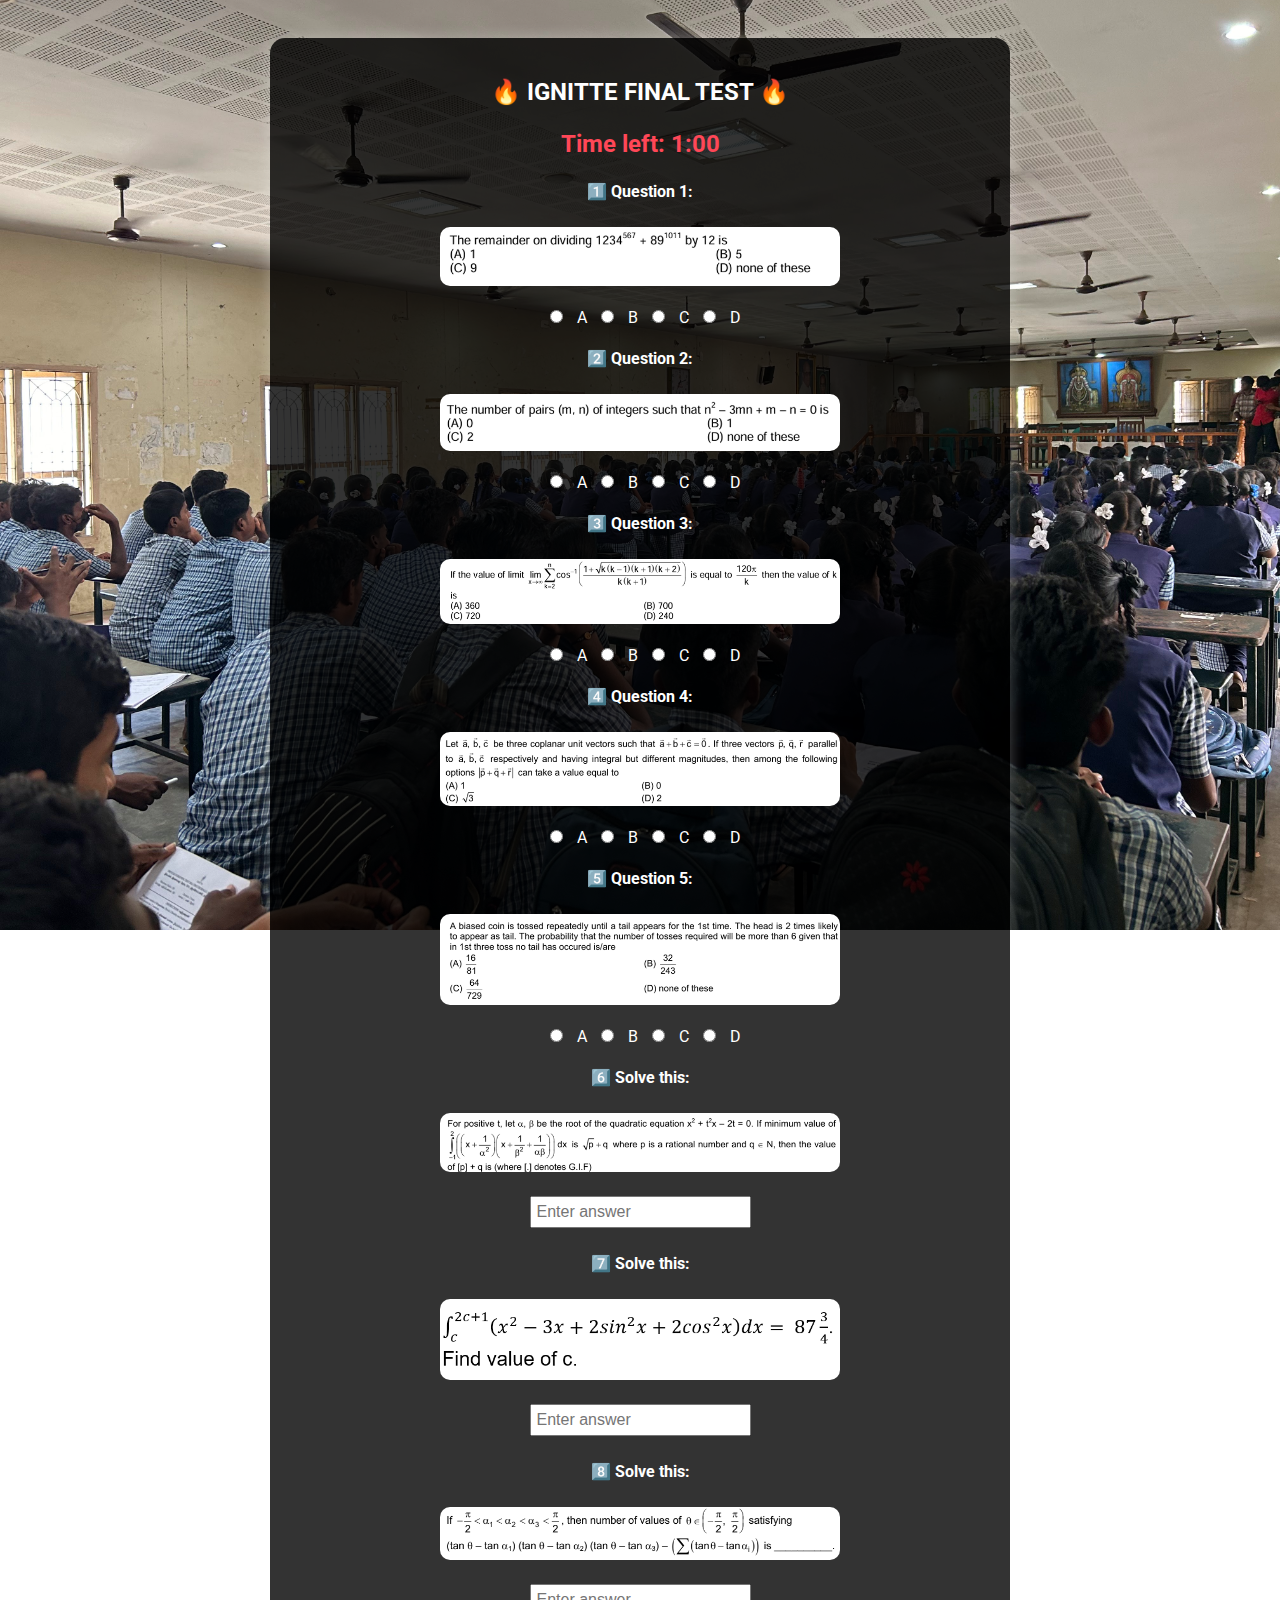
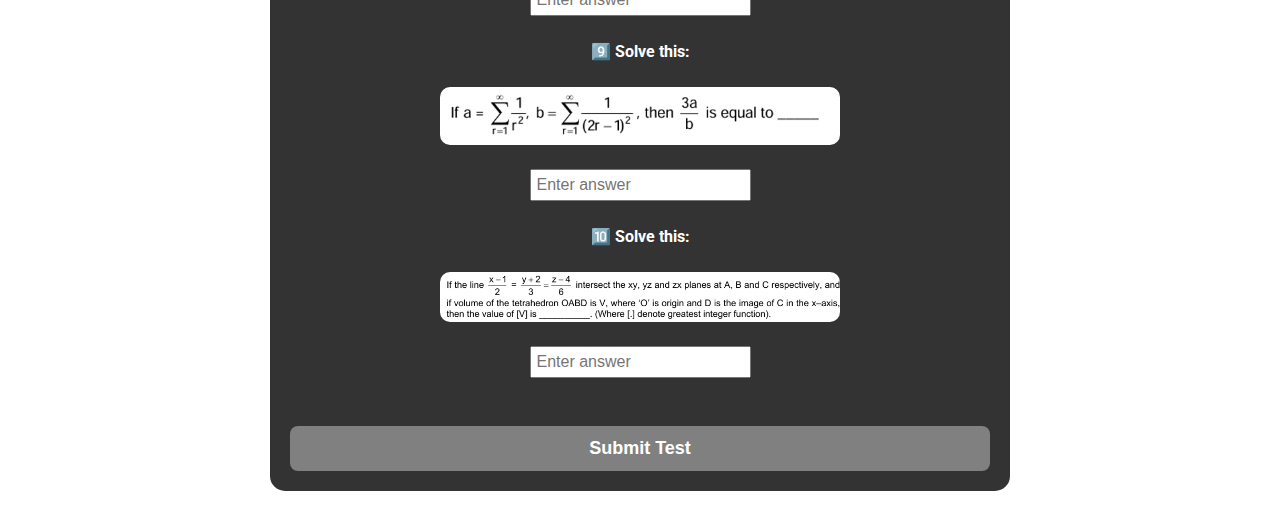
<file: testpage.html>
<!DOCTYPE html>
<html lang="en">
<head>
    <meta charset="UTF-8">
    <meta name="viewport" content="width=device-width, initial-scale=1.0">
    <title>IGNITTE FINAL TEST</title>
    <link href="https://fonts.googleapis.com/css2?family=Roboto:wght@300;400;700&display=swap" rel="stylesheet">
    
    <style>
        body {
            font-family: 'Roboto', sans-serif;
            background: url('background.jpg') no-repeat center center fixed;
            background-size: cover;
            color: white;
            text-align: center;
            padding: 30px;
        }

        .container {
            background: rgba(0, 0, 0, 0.8);
            padding: 20px;
            border-radius: 15px;
            box-shadow: 0px 0px 15px rgba(255, 255, 255, 0.3);
            width: 80%;
            max-width: 700px;
            margin: auto;
        }

        .timer {
            font-size: 24px;
            font-weight: bold;
            color: #ff4757;
            animation: pulse 1s infinite alternate;
        }

        @keyframes pulse {
            from { transform: scale(1); }
            to { transform: scale(1.1); }
        }

        .question img {
            width: 100%;
            max-width: 400px;
            border-radius: 10px;
            margin: 10px 0;
        }

        input, select {
            font-size: 16px;
            padding: 5px;
            margin: 10px;
        }

        button {
            padding: 12px 20px;
            font-size: 18px;
            border: none;
            border-radius: 8px;
            transition: 0.3s;
            cursor: not-allowed;
            background: gray;
            color: white;
            font-weight: bold;
            width: 100%;
        }

        button.enabled {
            background: #27ae60;
            cursor: pointer;
            box-shadow: 0px 4px 10px rgba(0, 255, 0, 0.5);
        }

        button.enabled:hover {
            background: #2ecc71;
        }
    </style>
</head>
<body>

    <div class="container">
        <h2>🔥 IGNITTE FINAL TEST 🔥</h2>
        <p class="timer">Time left: <span id="time">1:00</span></p>

        <!-- 📝 MCQ Questions -->
        <div class="question">
            <p><b>1️⃣ Question 1:</b></p>
            <img src="mcq1.png" alt="MCQ 1">
            <br>
            <input type="radio" name="q1" value="A"> A
            <input type="radio" name="q1" value="B"> B
            <input type="radio" name="q1" value="C"> C
            <input type="radio" name="q1" value="D"> D
        </div>

        <div class="question">
            <p><b>2️⃣ Question 2:</b></p>
            <img src="mcq2.png" alt="MCQ 2">
            <br>
            <input type="radio" name="q2" value="A"> A
            <input type="radio" name="q2" value="B"> B
            <input type="radio" name="q2" value="C"> C
            <input type="radio" name="q2" value="D"> D
        </div>

        <div class="question">
            <p><b>3️⃣ Question 3:</b></p>
            <img src="mcq3.png" alt="MCQ 3">
            <br>
            <input type="radio" name="q3" value="A"> A
            <input type="radio" name="q3" value="B"> B
            <input type="radio" name="q3" value="C"> C
            <input type="radio" name="q3" value="D"> D
        </div>

        <div class="question">
            <p><b>4️⃣ Question 4:</b></p>
            <img src="mcq4.png" alt="MCQ 4">
            <br>
            <input type="radio" name="q4" value="A"> A
            <input type="radio" name="q4" value="B"> B
            <input type="radio" name="q4" value="C"> C
            <input type="radio" name="q4" value="D"> D
        </div>

        <div class="question">
            <p><b>5️⃣ Question 5:</b></p>
            <img src="mcq5.png" alt="MCQ 5">
            <br>
            <input type="radio" name="q5" value="A"> A
            <input type="radio" name="q5" value="B"> B
            <input type="radio" name="q5" value="C"> C
            <input type="radio" name="q5" value="D"> D
        </div>

        <!-- 🔢 Integer Type Questions -->
        <div class="question">
            <p><b>6️⃣ Solve this:</b></p>
            <img src="int1.png" alt="Integer Q1">
            <br>
            <input type="number" name="int1" placeholder="Enter answer">
        </div>

        <div class="question">
            <p><b>7️⃣ Solve this:</b></p>
            <img src="int2.png" alt="Integer Q2">
            <br>
            <input type="number" name="int2" placeholder="Enter answer">
        </div>

        <div class="question">
            <p><b>8️⃣ Solve this:</b></p>
            <img src="int3.png" alt="Integer Q3">
            <br>
            <input type="number" name="int3" placeholder="Enter answer">
        </div>

        <div class="question">
            <p><b>9️⃣ Solve this:</b></p>
            <img src="int4.png" alt="Integer Q4">
            <br>
            <input type="number" name="int4" placeholder="Enter answer">
        </div>

        <div class="question">
            <p><b>🔟 Solve this:</b></p>
            <img src="int5.png" alt="Integer Q5">
            <br>
            <input type="number" name="int5" placeholder="Enter answer">
        </div>

        <br><br>
        <button id="submitBtn" disabled>Submit Test</button>
    </div>

    <script>
        let timeLeft = 60; // 1 minute
        let timerElement = document.getElementById("time");
        let submitBtn = document.getElementById("submitBtn");

        function updateTimer() {
            let minutes = Math.floor(timeLeft / 60);
            let seconds = timeLeft % 60;
            timerElement.textContent = `${minutes}:${seconds < 10 ? '0' : ''}${seconds}`;

            if (timeLeft === 0) {
                clearInterval(timer);
                enableSubmit();
            } else {
                timeLeft--;
            }
        }

        function enableSubmit() {
            submitBtn.disabled = false;
            submitBtn.classList.add("enabled");
            submitBtn.innerHTML = "Submit Now!";
            submitBtn.onclick = function () {
                window.location.href = "prank.html"; // Redirect to prank message
            };
        }

        let timer = setInterval(updateTimer, 1000);
    </script>

</body>
</html>
</file>
